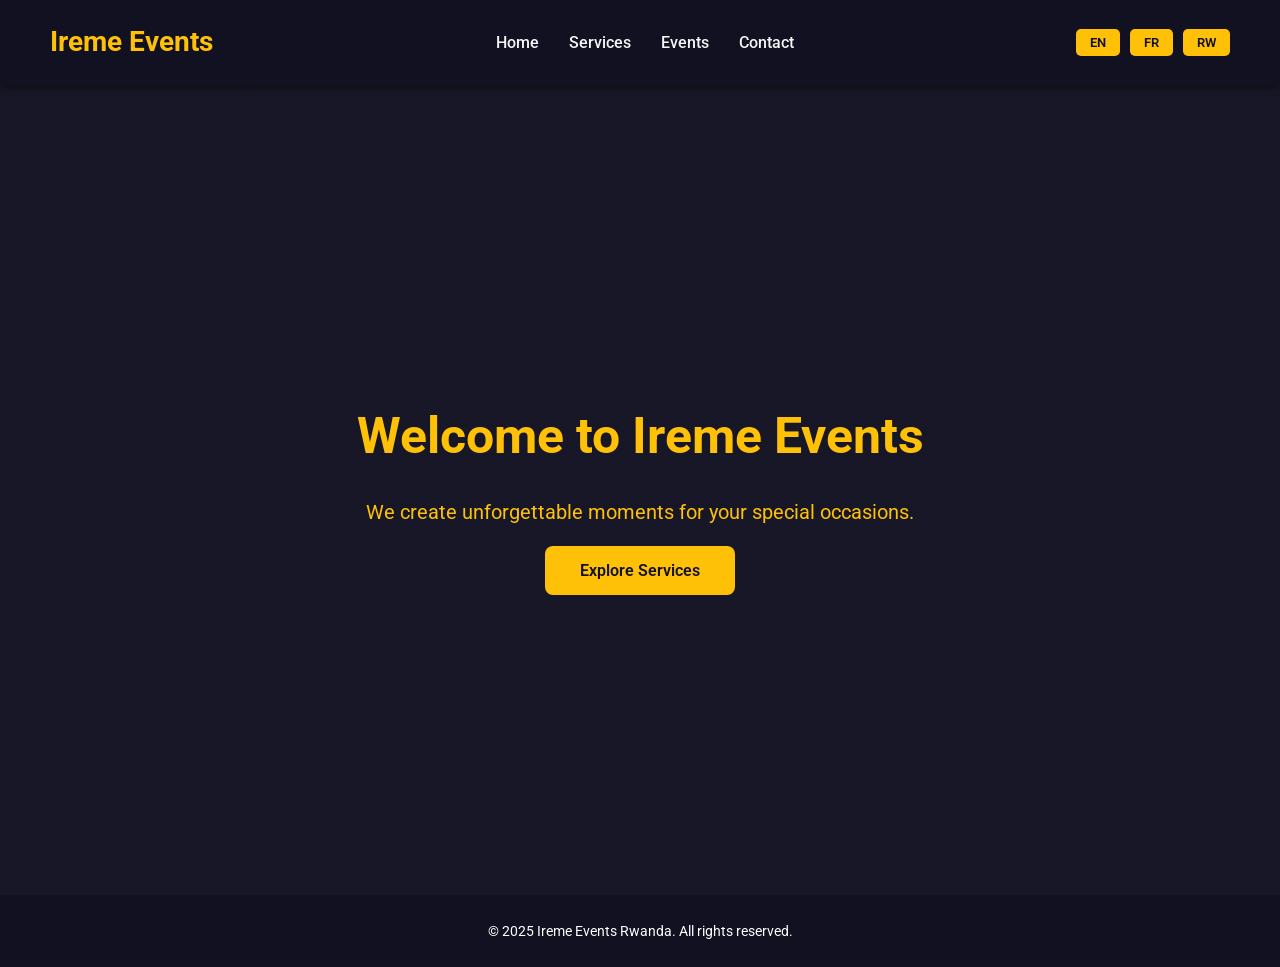
<file: index.html>
<!DOCTYPE html>
<html lang="en">
<head>
  <meta charset="UTF-8">
  <meta name="viewport" content="width=device-width, initial-scale=1.0">
  <meta name="description" content="Ireme Events - Home">
  <meta name="author" content="Shema Darcy | Ireme Events Rwanda">
  <title data-lang-key="title-home">Home - Ireme Events</title>
  <link rel="stylesheet" href="css/style.css">
  <script src="js/ireme.js" defer></script>
</head>
<body>

  <header class="navbar">
    <div class="logo" data-lang-key="logo">Ireme Events</div>

    <ul class="nav-links">
      <li><a href="index.html" data-lang-key="nav-home">Home</a></li>
      <li><a href="services.html" data-lang-key="nav-services">Services</a></li>
      <li><a href="events.html" data-lang-key="nav-events">Events</a></li>
      <li><a href="contact.html" data-lang-key="nav-contact">Contact</a></li>
    </ul>

    <div class="lang-switch">
      <button class="lang-btn" data-lang="en">EN</button>
      <button class="lang-btn" data-lang="fr">FR</button>
      <button class="lang-btn" data-lang="rw">RW</button>
    </div>
  </header>

  <section class="hero">
    <div>
      <h1 data-lang-key="hero-title">Welcome to Ireme Events</h1>
      <p data-lang-key="hero-text">We create unforgettable moments for your special occasions.</p>
      <a href="services.html" class="btn" data-lang-key="hero-btn">Explore Services</a>
    </div>
  </section>

  <footer>
    © 2025 Ireme Events Rwanda. All rights reserved.
  </footer>

</body>
</html>
</file>
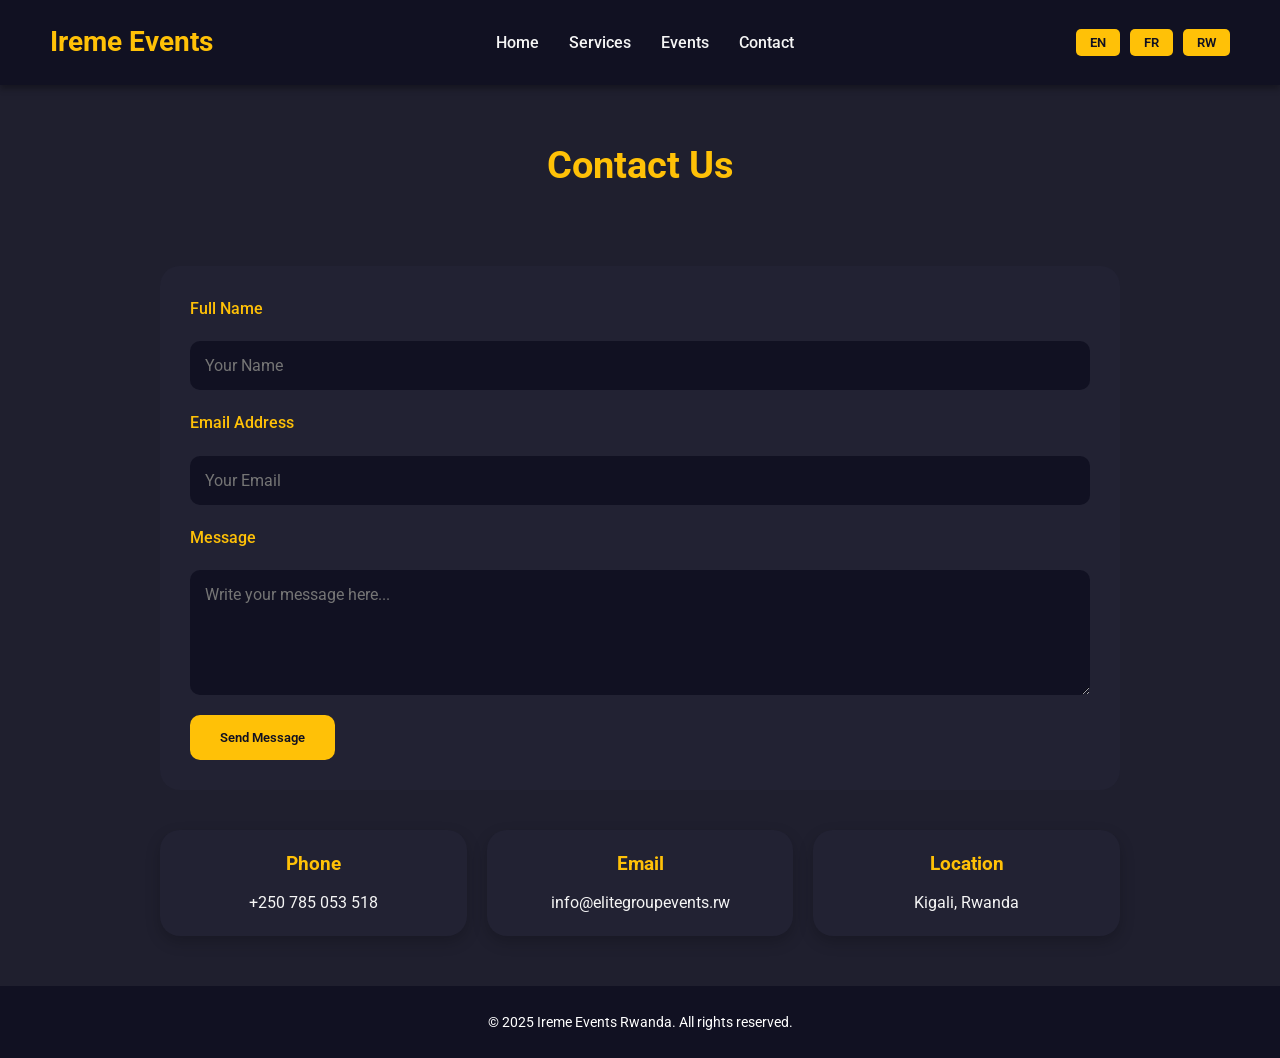
<file: contact.html>
<!DOCTYPE html>
<html lang="en">
<head>
  <meta charset="UTF-8">
  <meta name="viewport" content="width=device-width, initial-scale=1.0">
  <meta name="description" content="Elite Group Events - Contact">
  <meta name="author" content="Elite Group Events">
  <title data-lang-key="title-contact">Contact - Elite Group Events</title>
  <link rel="stylesheet" href="css/style.css">
  <script src="js/ireme.js" defer></script>
</head>
<body>

  <header class="navbar">
    <div class="logo" data-lang-key="logo">Elite Group Events</div>

    <ul class="nav-links">
      <li><a href="index.html" data-lang-key="nav-home">Home</a></li>
      <li><a href="services.html" data-lang-key="nav-services">Services</a></li>
      <li><a href="events.html" data-lang-key="nav-events">Events</a></li>
      <li><a href="contact.html" data-lang-key="nav-contact">Contact</a></li>
    </ul>

    <div class="lang-switch">
      <button class="lang-btn" data-lang="en">EN</button>
      <button class="lang-btn" data-lang="fr">FR</button>
      <button class="lang-btn" data-lang="rw">RW</button>
    </div>
  </header>

  <section class="contact-section">
    <h2 data-lang-key="contact-title">Contact Us</h2>

    <form class="contact-form">

      <label for="name" data-lang-key="contact-name">Full Name</label>
      <input type="text" id="name" required data-lang-key-placeholder="placeholder-name" placeholder="Your Name">

      <label for="email" data-lang-key="contact-email">Email Address</label>
      <input type="email" id="email" required data-lang-key-placeholder="placeholder-email" placeholder="Your Email">

      <label for="message" data-lang-key="contact-message">Message</label>
      <textarea id="message" rows="5" required data-lang-key-placeholder="placeholder-message" placeholder="Write your message here..."></textarea>

      <button type="submit" data-lang-key="contact-btn">Send Message</button>
    </form>

    <div class="contact-info">
      <div>
        <h3 data-lang-key="contact-phone-title">Phone</h3>
        <p>+250 785 053 518</p>
      </div>

      <div>
        <h3 data-lang-key="contact-email-title">Email</h3>
        <p>info@elitegroupevents.rw</p>
      </div>

      <div>
        <h3 data-lang-key="contact-location-title">Location</h3>
        <p>Kigali, Rwanda</p>
      </div>
    </div>
  </section>

  <footer>
    © 2025 Elite Group Events. All rights reserved.
  </footer>

</body>
</html>
</file>
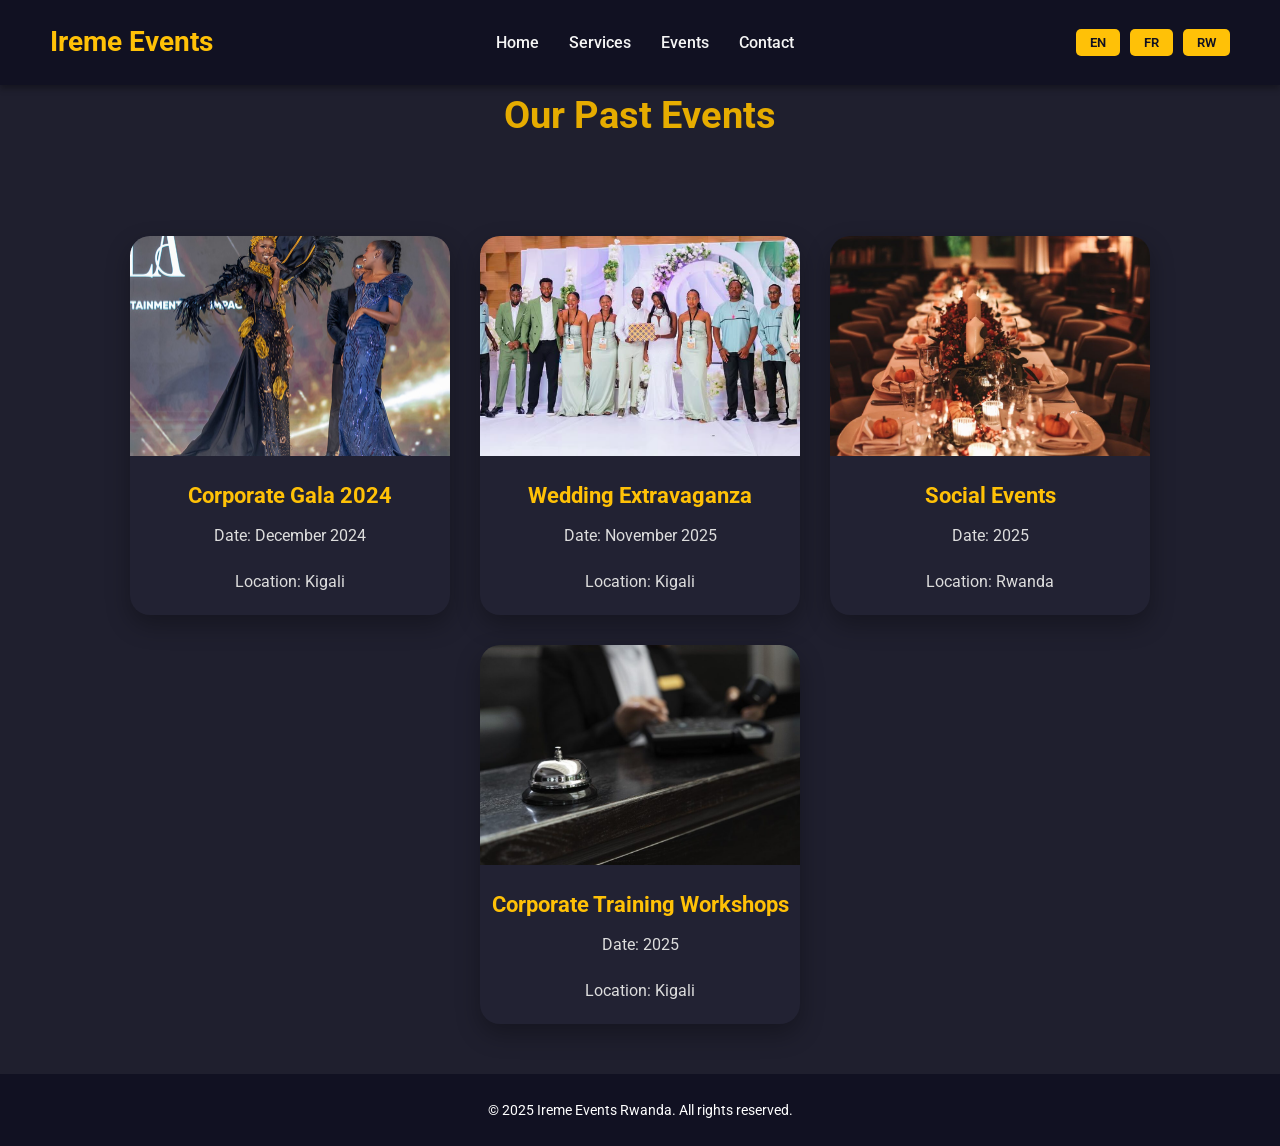
<file: events.html>
<!DOCTYPE html>
<html lang="en">
<head>
  <meta charset="UTF-8">
  <meta name="viewport" content="width=device-width, initial-scale=1.0">
  <meta name="description" content="Ireme Events - Past Events">
  <meta name="author" content="Ireme Events Rwanda">
  <title data-lang-key="title-events">Our Past Events</title>
  <link rel="stylesheet" href="css/style.css">
  <script src="js/ireme.js" defer></script>
</head>
<body>

  <header class="navbar">
    <div class="logo" data-lang-key="logo">Ireme Events</div>

    <ul class="nav-links">
      <li><a href="index.html" data-lang-key="nav-home">Home</a></li>
      <li><a href="services.html" data-lang-key="nav-services">Services</a></li>
      <li><a href="events.html" data-lang-key="nav-events">Events</a></li>
      <li><a href="contact.html" data-lang-key="nav-contact">Contact</a></li>
    </ul>

    <div class="lang-switch">
      <button class="lang-btn" data-lang="en">EN</button>
      <button class="lang-btn" data-lang="fr">FR</button>
      <button class="lang-btn" data-lang="rw">RW</button>
    </div>
  </header>

  <section class="events-section">
    <h2 data-lang-key="events-title" style="text-align:center; color:#e6ac00;">Our Past Events</h2>

    <div class="events-grid">

      <article class="event-card">
        <img src="images/gx.jpeg" alt="Event 1" loading="lazy">
        <h3 data-lang-key="event1-title">Corporate Gala 2024</h3>
        <p data-lang-key="event1-date">Date: December 2024</p>
        <p data-lang-key="event1-location">Location: Kigali</p>
      </article>

      <article class="event-card">
        <img src="images/wedding.jpeg" alt="Event 2" loading="lazy">
        <h3 data-lang-key="event2-title">Wedding Extravaganza</h3>
        <p data-lang-key="event2-date">Date: November 2025</p>
        <p data-lang-key="event2-location">Location: Kigali</p>
      </article>

      <article class="event-card">
        <img src="images/event3.jpeg"alt="Event 3" loading="lazy">
        <h3 data-lang-key="event3-title">Social Events</h3>
        <p data-lang-key="event3-date">Date: 2025</p>
        <p data-lang-key="event3-location">Location: Rwanda</p>
      </article>

      <article class="event-card">
        <img src="images/ho.jpeg" alt="Event 4" loading="lazy">
        <h3 data-lang-key="event4-title">Corporate Training Workshops</h3>
        <p data-lang-key="event4-date">Date: 2025</p>
        <p data-lang-key="event4-location">Location: Kigali</p>
      </article>

    </div>
  </section>

  <footer>
    © 2025 Ireme Events Rwanda. All rights reserved.
  </footer>
</body>
</html>
</file>
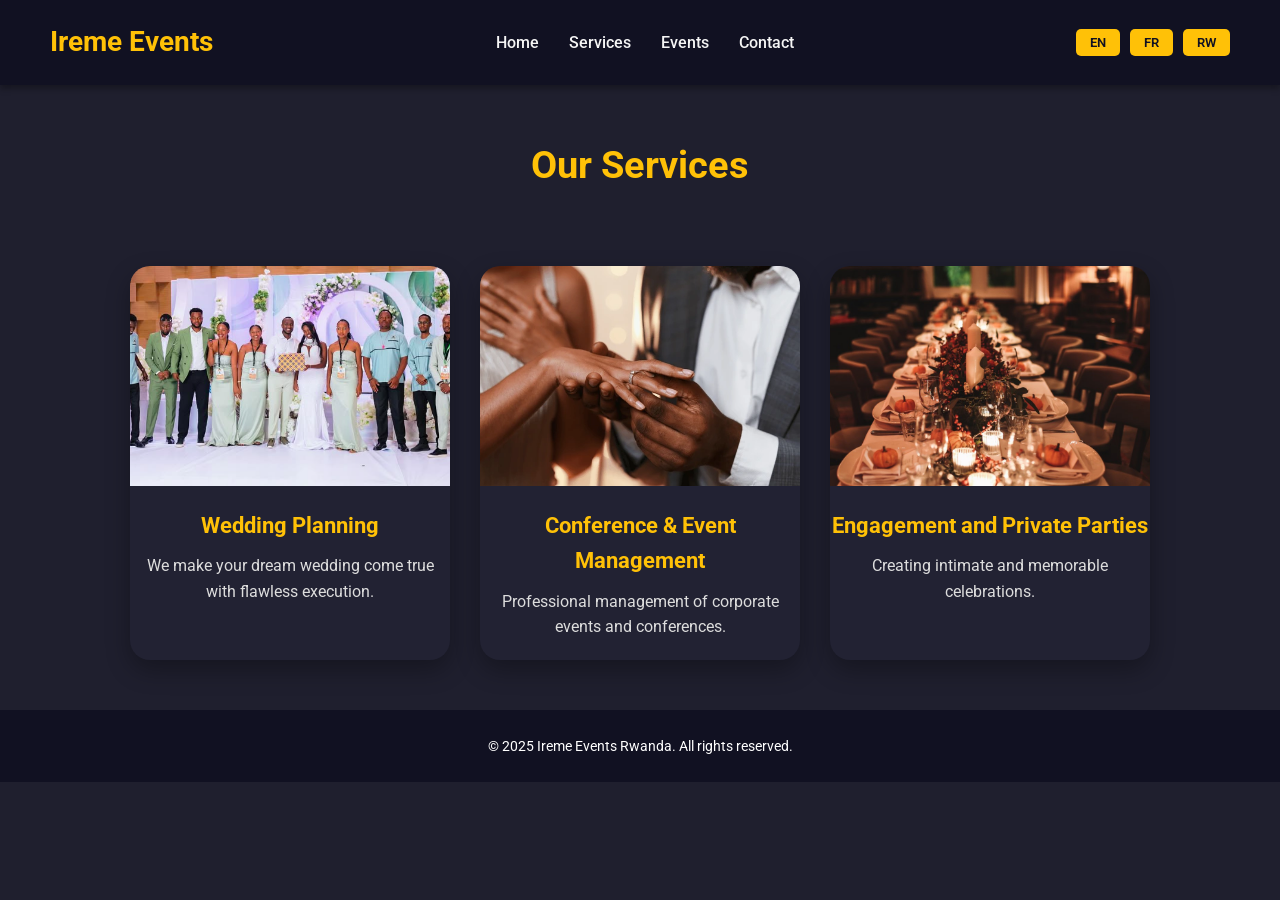
<file: services.html>
<!DOCTYPE html>
<html lang="en">
<head>
  <meta charset="UTF-8">
  <meta name="viewport" content="width=device-width, initial-scale=1.0">
  <meta name="description" content="Ireme Events - Services">
  <meta name="author" content="Ireme Events Rwanda">
  <title data-lang-key="title-services">Our Services</title>
  <link rel="stylesheet" href="css/style.css">
  <script src="js/ireme.js" defer></script>

</head>
<body>

  <header class="navbar">
    <div class="logo" data-lang-key="logo">Ireme Events</div>

    <ul class="nav-links">
      <li><a href="index.html" data-lang-key="nav-home">Home</a></li>
      <li><a href="services.html" data-lang-key="nav-services">Services</a></li>
      <li><a href="events.html" data-lang-key="nav-events">Events</a></li>
      <li><a href="contact.html" data-lang-key="nav-contact">Contact</a></li>
    </ul>

    <div class="lang-switch">
      <button class="lang-btn" data-lang="en">EN</button>
      <button class="lang-btn" data-lang="fr">FR</button>
      <button class="lang-btn" data-lang="rw">RW</button>
    </div>
  </header>

  <section class="services-section">
    <h2 data-lang-key="services-title">Our Services</h2>

    <div class="service-card">
      <img src="images/wedding.jpeg" alt="wedding plan" loading="lazy">
      <h3 data-lang-key="service1-title">Wedding planning</h3>
      <p data-lang-key="service1-text">We make your dream wedding come true with flawless execution.</p>
    </div>

    <div class="service-card">
      <img src="images/engagement.jpg" alt="Conference Management" loading="lazy">
      <h3 data-lang-key="service2-title">Conference & Event Management</h3>
      <p data-lang-key="service2-text">Professional management of corporate events and conferences.</p>
    </div>

    <div class="service-card">
      <img src="images/conference.jpg" alt="Engagement and Parties" loading="lazy">
      <h3 data-lang-key="service3-title">Engagement and Private Parties</h3>
      <p data-lang-key="service3-text">Creating intimate and memorable celebrations.</p>
    </div>

  </section>

  <footer>
    © 2025 Ireme Events Rwanda. All rights reserved.
  </footer>

</body>
</html>
</file>
<file: css/style.css>
@import url('https://fonts.googleapis.com/css2?family=Roboto:wght@400;500;700&display=swap');

* {
  margin: 0;
  padding: 0;
  box-sizing: border-box;
  font-family: 'Roboto', sans-serif;
}

body {
  background-color: #1f1f2e;
  color: #f5f5f5;
  line-height: 1.6;
}

a {
  text-decoration: none;
  color: inherit;
  transition: color 0.3s;
}

a:hover {
  color: #ffc107;
}

.navbar {
  display: flex;
  justify-content: space-between;
  align-items: center;
  padding: 20px 50px;
  background-color: #111122;
  position: sticky;
  top: 0;
  z-index: 100;
  box-shadow: 0 4px 6px rgba(0,0,0,0.3);
}

.logo {
  font-size: 28px;
  font-weight: 700;
  color: #ffc107;
}

.nav-links {
  list-style: none;
  display: flex;
  gap: 30px;
}

.nav-links li a {
  font-weight: 500;
  color: #f5f5f5;
}

.nav-links li a:hover {
  color: #ffc107;
}

.lang-switch {
  display: flex;
  gap: 10px;
}

.lang-btn {
  padding: 6px 14px;
  border: none;
  background-color: #ffc107;
  color: #111122;
  font-weight: 600;
  border-radius: 5px;
  cursor: pointer;
  transition: transform 0.2s, background-color 0.3s;
}

.lang-btn:hover {
  transform: scale(1.1);
  background-color: #e6ac00;
}

.hero {
  position: relative;
  background: linear-gradient(rgba(17,17,34,0.6), rgba(17,17,34,0.6));
  height: 90vh;
  display: flex;
  justify-content: center;
  align-items: center;
  text-align: center;
  color: #ffc107;
}

.hero h1 {
  font-size: 50px;
  margin-bottom: 20px;
  font-weight: 700;
}

.hero p {
  font-size: 20px;
  margin-bottom: 30px;
}

.btn {
  padding: 15px 35px;
  background-color: #ffc107;
  color: #111122;
  font-weight: 600;
  border-radius: 8px;
  transition: all 0.3s;
}

.btn:hover {
  background-color: #e6ac00;
  transform: translateY(-3px);
}

.services-section {
  display: flex;
  flex-wrap: wrap;
  gap: 30px;
  justify-content: center;
  padding: 50px 20px;
}

.services-section h2 {
  width: 100%;
  text-align: center;
  font-size: 38px;
  margin-bottom: 40px;
  color: #ffc107;
}

.service-card {
  background-color: #222233;
  width: 320px;
  border-radius: 20px;
  text-align: center;
  overflow: hidden;
  box-shadow: 0 10px 25px rgba(0,0,0,0.3);
  transition: transform 0.3s, box-shadow 0.3s;
  cursor: pointer;
}

.service-card img {
  width: 100%;
  height: 220px;
  object-fit: cover;
  transition: transform 0.3s;
}

.service-card:hover img {
  transform: scale(1.05);
}

.service-card:hover {
  transform: translateY(-10px);
  box-shadow: 0 15px 30px rgba(0,0,0,0.5);
}

.service-card h3 {
  font-size: 22px;
  margin: 15px 0 10px;
  color: #ffc107;
}

.service-card p {
  padding: 0 15px 20px;
  color: #ddd;
  font-size: 16px;
}

.events-section h2 {
  width: 100%;
  text-align: center;
  font-size: 38px;
  margin-bottom: 40px;
  color: #e6ac00;
}

.events-grid {
  display: flex;
  flex-wrap: wrap;
  gap: 30px;
  justify-content: center;
  padding: 50px 20px;
}

.event-card {
  background-color: #222233;
  width: 320px;
  border-radius: 20px;
  text-align: center;
  overflow: hidden;
  box-shadow: 0 10px 25px rgba(0,0,0,0.3);
  transition: transform 0.3s, box-shadow 0.3s;
  cursor: pointer;
}

.event-card img {
  width: 100%;
  height: 220px;
  object-fit: cover;
  transition: transform 0.3s;
}

.event-card:hover img {
  transform: scale(1.05);
}

.event-card:hover {
  transform: translateY(-10px);
  box-shadow: 0 15px 30px rgba(0,0,0,0.5);
}

.event-card h3 {
  font-size: 22px;
  margin: 15px 0 10px;
  color: #ffc107;
}

.event-card p {
  padding: 0 15px 20px;
  color: #ddd;
  font-size: 16px;
}

.contact-section {
  max-width: 1000px;
  margin: 50px auto;
  padding: 0 20px;
  display: flex;
  flex-direction: column;
  gap: 40px;
}

.contact-section h2 {
  text-align: center;
  font-size: 38px;
  color: #ffc107;
  margin-bottom: 30px;
}

.contact-form {
  background-color: #222233;
  padding: 30px;
  border-radius: 20px;
  display: flex;
  flex-direction: column;
  gap: 20px;
}

.contact-form label {
  font-weight: 500;
  color: #ffc107;
}

.contact-form input,
.contact-form textarea {
  padding: 15px;
  border-radius: 10px;
  border: none;
  font-size: 16px;
  background-color: #111122;
  color: #fff;
}

.contact-form input:focus,
.contact-form textarea:focus {
  outline: 2px solid #ffc107;
}

.contact-form button {
  padding: 15px 30px;
  background-color: #ffc107;
  color: #111122;
  border-radius: 10px;
  font-weight: 600;
  cursor: pointer;
  border: none;
  width: fit-content;
  transition: all 0.3s;
}

.contact-form button:hover {
  background-color: #e6ac00;
  transform: translateY(-3px);
}

.contact-info {
  display: flex;
  justify-content: space-between;
  flex-wrap: wrap;
  gap: 20px;
}

.contact-info div {
  background-color: #222233;
  padding: 20px;
  border-radius: 20px;
  flex: 1;
  min-width: 200px;
  text-align: center;
  box-shadow: 0 6px 15px rgba(0,0,0,0.2);
}

.contact-info h3 {
  margin-bottom: 10px;
  color: #ffc107;
}

footer {
  text-align: center;
  padding: 25px;
  background-color: #111122;
  color: #fff;
  font-size: 14px;
  bottom: 0%;
}

@media (max-width: 1024px) {
  .nav-links {
    gap: 20px;
  }

  .services-section, .events-grid, .contact-section {
    flex-direction: column;
    align-items: center;
  }

  .service-card, .event-card {
    max-width: 90%;
  }
}

@media (max-width: 600px) {
  .navbar {
    flex-direction: column;
    align-items: flex-start;
    padding: 20px;
  }

  .nav-links {
    flex-direction: column;
    gap: 15px;
  }

  .lang-switch {
    margin-top: 10px;
  }

  .hero h1 {
    font-size: 36px;
  }

  .hero p {
    font-size: 18px;
  }
}
</file>
